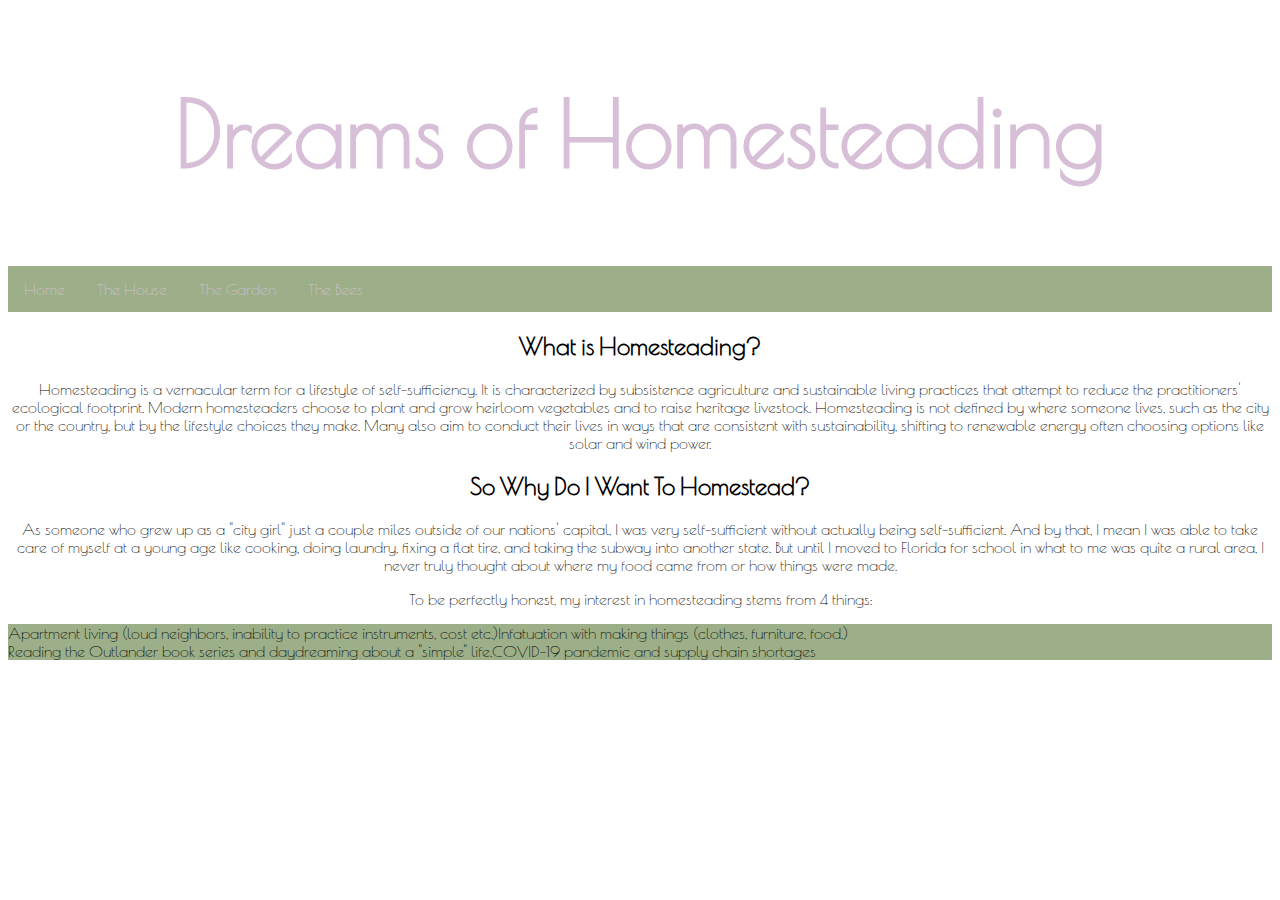
<file: index.html>
<!DOCTYPE html>
<html lang="en">
  <head>
    <meta charset="UTF-8" />
    <link rel="icon" type="image/svg+xml" href="favicon.svg" />
    <meta name="viewport" content="width=device-width, initial-scale=1.0" />
    <link rel="stylesheet" href="src/style.css" />
    <link rel="preconnect" href="https://fonts.googleapis.com"> 
<link rel="preconnect" href="https://fonts.gstatic.com" crossorigin> 
<link href="https://fonts.googleapis.com/css2?family=Poiret+One&display=swap" rel="stylesheet">
    <title>The House</title>
  </head>
  <body>    
    <h1 class="header">Dreams of Homesteading</h1>
    <nav>
      <ul class="topnav">
        <li><a href="index.html">Home</a></li>
        <li><a href="house.html">The House</a></li>
        <li><a href="garden.html">The Garden</a></li>
        <li><a href="bees.html">The Bees</a></li>
      </ul>
    </nav>
    <h2>What is Homesteading?</h2>
    <p>
      Homesteading is a vernacular term for a lifestyle of self-sufficiency. It
      is characterized by subsistence agriculture and sustainable living
      practices that attempt to reduce the practitioners' ecological footprint.
      Modern homesteaders choose to plant and grow heirloom vegetables and to
      raise heritage livestock. Homesteading is not defined by where someone
      lives, such as the city or the country, but by the lifestyle choices they
      make. Many also aim to conduct their lives in ways that are consistent
      with sustainability, shifting to renewable energy often choosing options
      like solar and wind power.
    </p>
    <h2>So Why Do I Want To Homestead?</h2>
    <p>
      As someone who grew up as a "city girl" just a couple miles outside of our
      nations' capital, I was very self-sufficient without actually being
      self-sufficient. And by that, I mean I was able to take care of myself at
      a young age like cooking, doing laundry, fixing a flat tire, and taking
      the subway into another state. But until I moved to Florida for school in what to me was quite a rural area, I never truly
      thought about where my food came from or how things were made.</p>
    <p>To be perfectly honest, my interest in
      homesteading stems from 4 things:
      <ul>
        <li>Apartment living (loud neighbors, inability to practice instruments, cost etc.)</li>
        <li>Infatuation with making things (clothes, furniture, food.)</li>
        <li>Reading the Outlander book series and daydreaming about a "simple" life.</li>
        <li>COVID-19 pandemic and supply chain shortages</li>
      </ul>
    </p>
  </body>
</html>
</file>
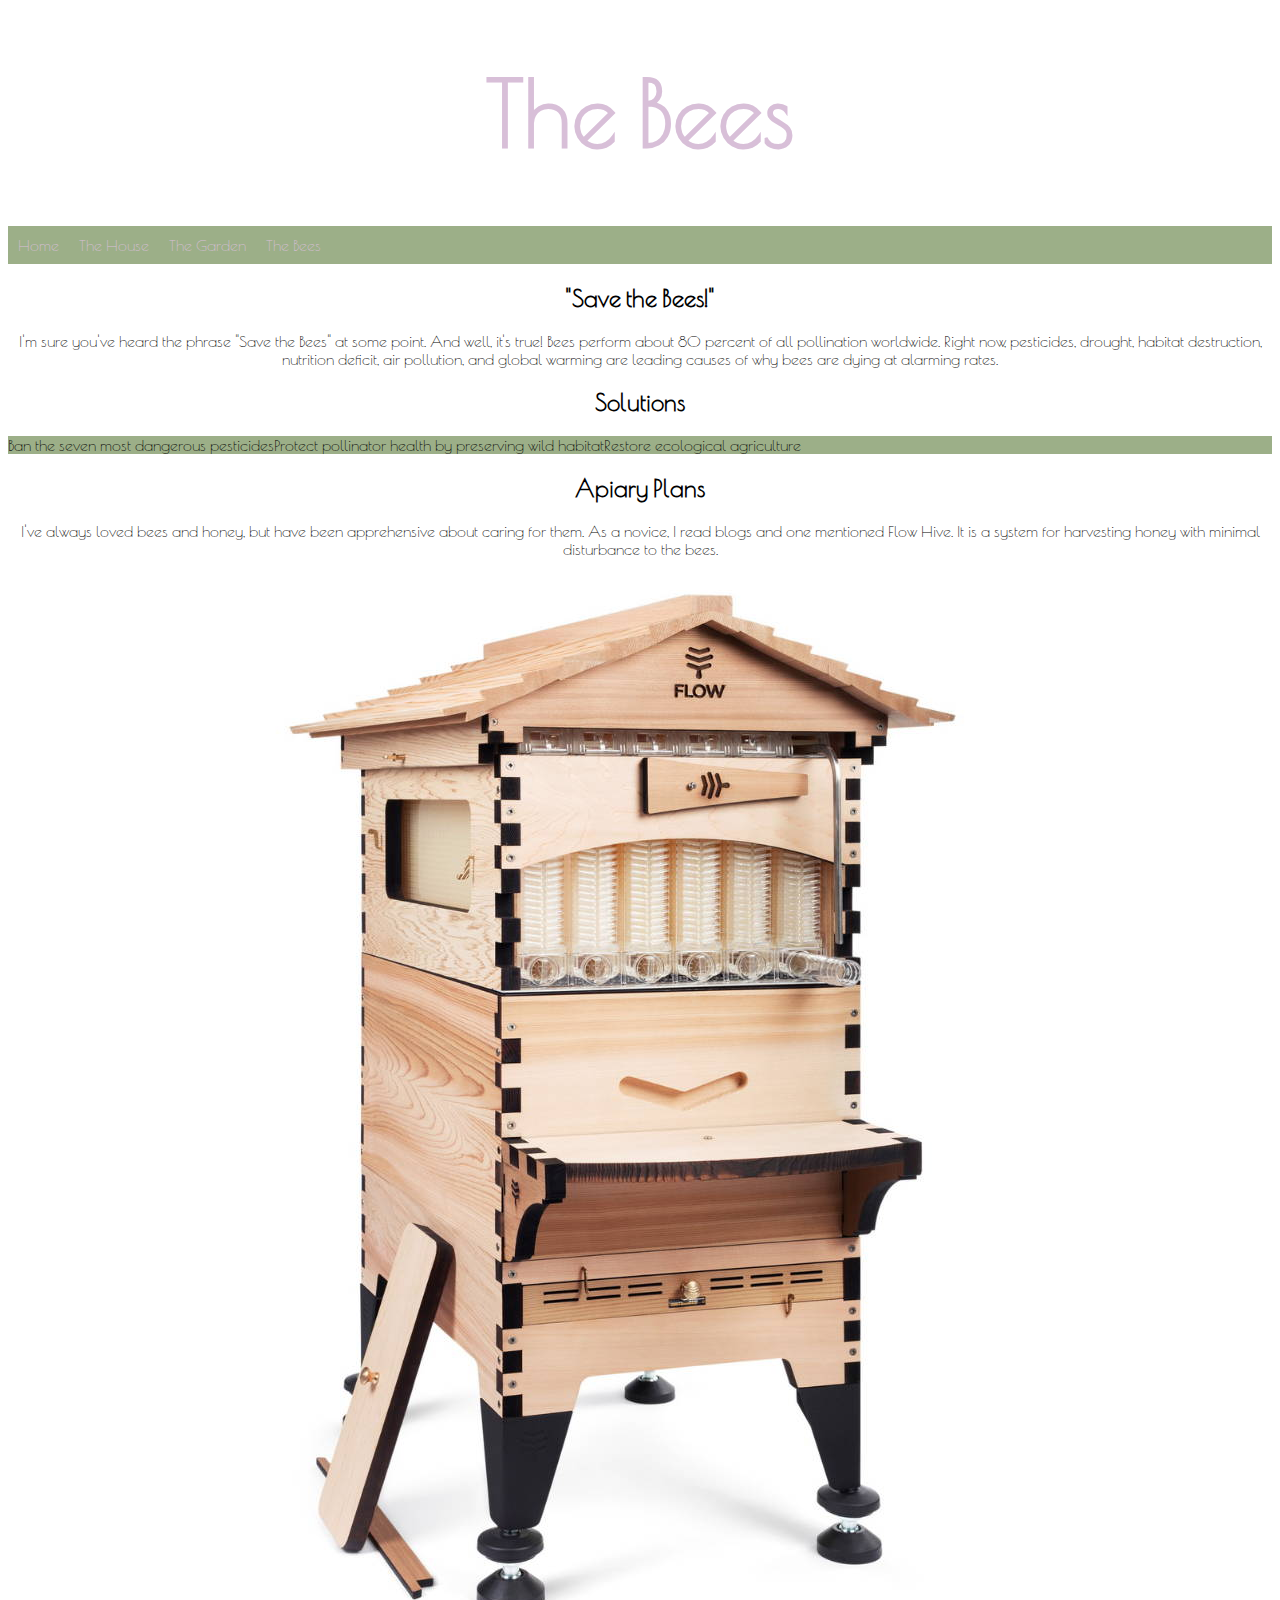
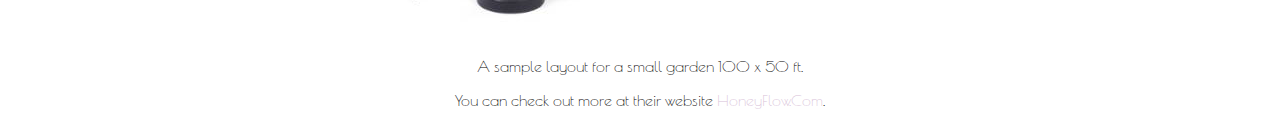
<file: bees.html>
<!DOCTYPE html>
<html>
  <head>
    <meta charset="utf-8" />
    <link rel="stylesheet" href="src/style.css" />
    <link rel="preconnect" href="https://fonts.googleapis.com"> 
<link rel="preconnect" href="https://fonts.gstatic.com" crossorigin> 
<link href="https://fonts.googleapis.com/css2?family=Poiret+One&display=swap" rel="stylesheet">
    <title>The Bees</title>
  </head>
  <body>
    <h1>The Bees</h1>
    <nav>
      <ul>
        <li><a href="index.html">Home</a></li>
        <li><a href="house.html">The House</a></li>
        <li><a href="garden.html">The Garden</a></li>
        <li><a href="bees.html">The Bees</a></li>
      </ul>
    </nav>
    <h2>"Save the Bees!"</h2>
    <p>
      I'm sure you've heard the phrase "Save the Bees" at some point. And well,
      it's true! Bees perform about 80 percent of all pollination worldwide.
      Right now, pesticides, drought, habitat destruction, nutrition deficit,
      air pollution, and global warming are leading causes of why bees are dying
      at alarming rates.
    </p>
    <h2>Solutions</h2>
    <ul>
      <li>Ban the seven most dangerous pesticides</li>
      <li>Protect pollinator health by preserving wild habitat</li>
      <li>Restore ecological agriculture</li>
    </ul>
    <h2>Apiary Plans</h2>
    <p>
      I've always loved bees and honey, but have been apprehensive about caring
      for them. As a novice, I read blogs and one mentioned Flow Hive. It is a
      system for harvesting honey with minimal disturbance to the bees.
      <figure>
        <img src="images/flow2+.jpg" alt="Flow Hive 2+" />
        <figcaption>A sample layout for a small garden 100 x 50 ft.</figcaption>
      </figure>
      You can check out more at their website
      <a href="https://www.honeyflow.com">HoneyFlow.Com</a>.
    </p>
  </body>
</html>
</file>
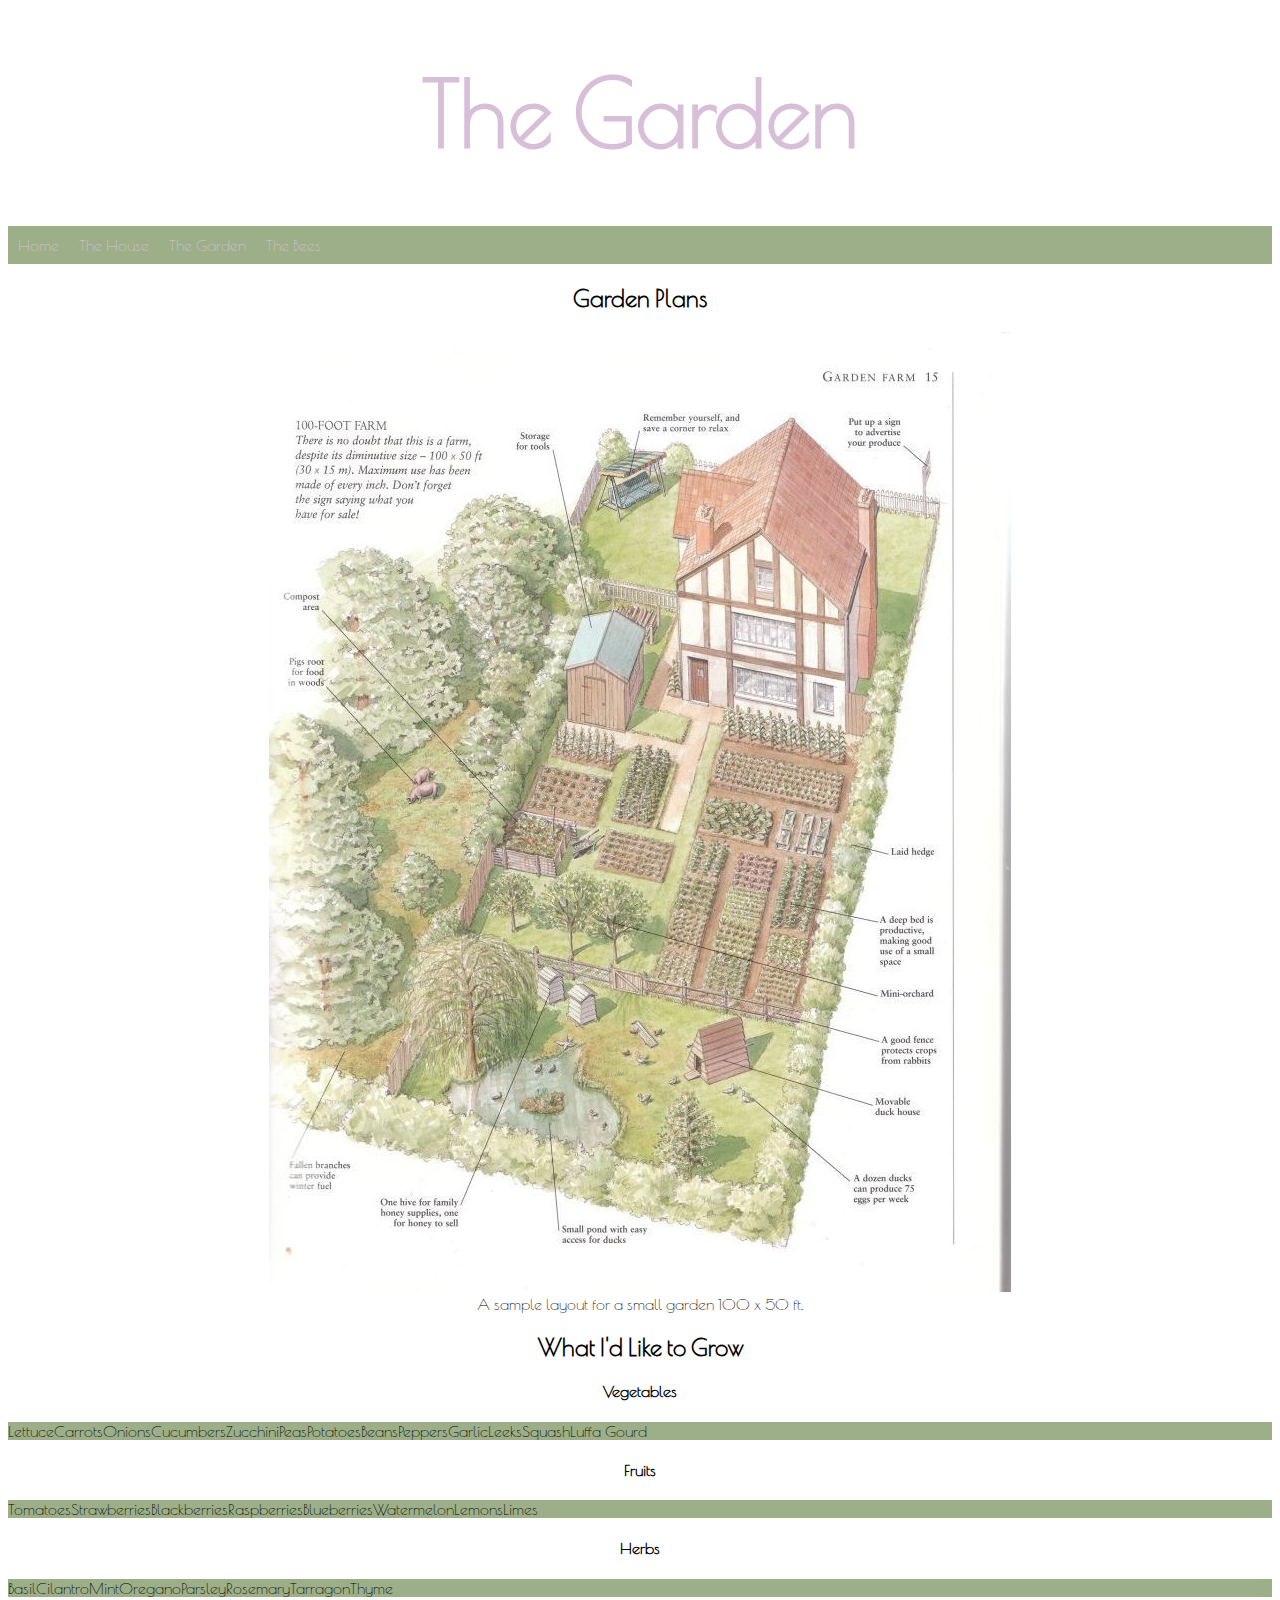
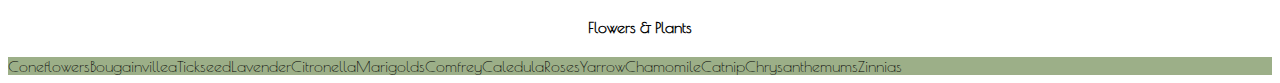
<file: garden.html>
<!DOCTYPE html>
<html>
  <head>
    <meta charset="utf-8" />
    <link rel="stylesheet" href="src/style.css" />
    <link rel="preconnect" href="https://fonts.googleapis.com"> 
<link rel="preconnect" href="https://fonts.gstatic.com" crossorigin> 
<link href="https://fonts.googleapis.com/css2?family=Poiret+One&display=swap" rel="stylesheet">
    <title>The Garden</title>
  </head>
  <body>
    <h1>The Garden</h1>
    <nav>
      <ul>
        <li><a href="index.html">Home</a></li>
        <li><a href="house.html">The House</a></li>
        <li><a href="garden.html">The Garden</a></li>
        <li><a href="bees.html">The Bees</a></li>
      </ul>
    </nav>
    <h2>Garden Plans</h2>
    <figure>
      <img
        src="images/garden.jpg"
        alt="garden layout for small self-sufficient home with vegetable beds, compost area, hives and storage"
      />
      <figcaption>A sample layout for a small garden 100 x 50 ft.</figcaption>
    </figure>
    <h2>What I'd Like to Grow</h2>
    <h4>Vegetables</h4>
    <ul>
      <li>Lettuce</li>
      <li>Carrots</li>
      <li>Onions</li>
      <li>Cucumbers</li>
      <li>Zucchini</li>
      <li>Peas</li>
      <li>Potatoes</li>
      <li>Beans</li>
      <li>Peppers</li>
      <li>Garlic</li>
      <li>Leeks</li>
      <li>Squash</li>
      <li>Luffa Gourd</li>
    </ul>
    <h4>Fruits</h4>
    <ul>
      <li>Tomatoes</li>
      <li>Strawberries</li>
      <li>Blackberries</li>
      <li>Raspberries</li>
      <li>Blueberries</li>
      <li>Watermelon</li>
      <li>Lemons</li>
      <li>Limes</li>
    </ul>
    <h4>Herbs</h4>
    <ul>
      <li>Basil</li>
      <li>Cilantro</li>
      <li>Mint</li>
      <li>Oregano</li>
      <li>Parsley</li>
      <li>Rosemary</li>
      <li>Tarragon</li>
      <li>Thyme</li>
    </ul>
    <h4>Flowers &amp Plants</h4>
    <ul>
      <li>Coneflowers</li>
      <li>Bougainvillea</li>
      <li>Tickseed</li>
      <li>Lavender</li>
      <li>Citronella</li>
      <li>Marigolds</li>
      <li>Comfrey</li>
      <li>Caledula</li>
      <li>Roses</li>
      <li>Yarrow</li>
      <li>Chamomile</li>
      <li>Catnip</li>
      <li>Chrysanthemums</li>
      <li>Zinnias</li>
    </ul>
  </body>
</html>
</file>
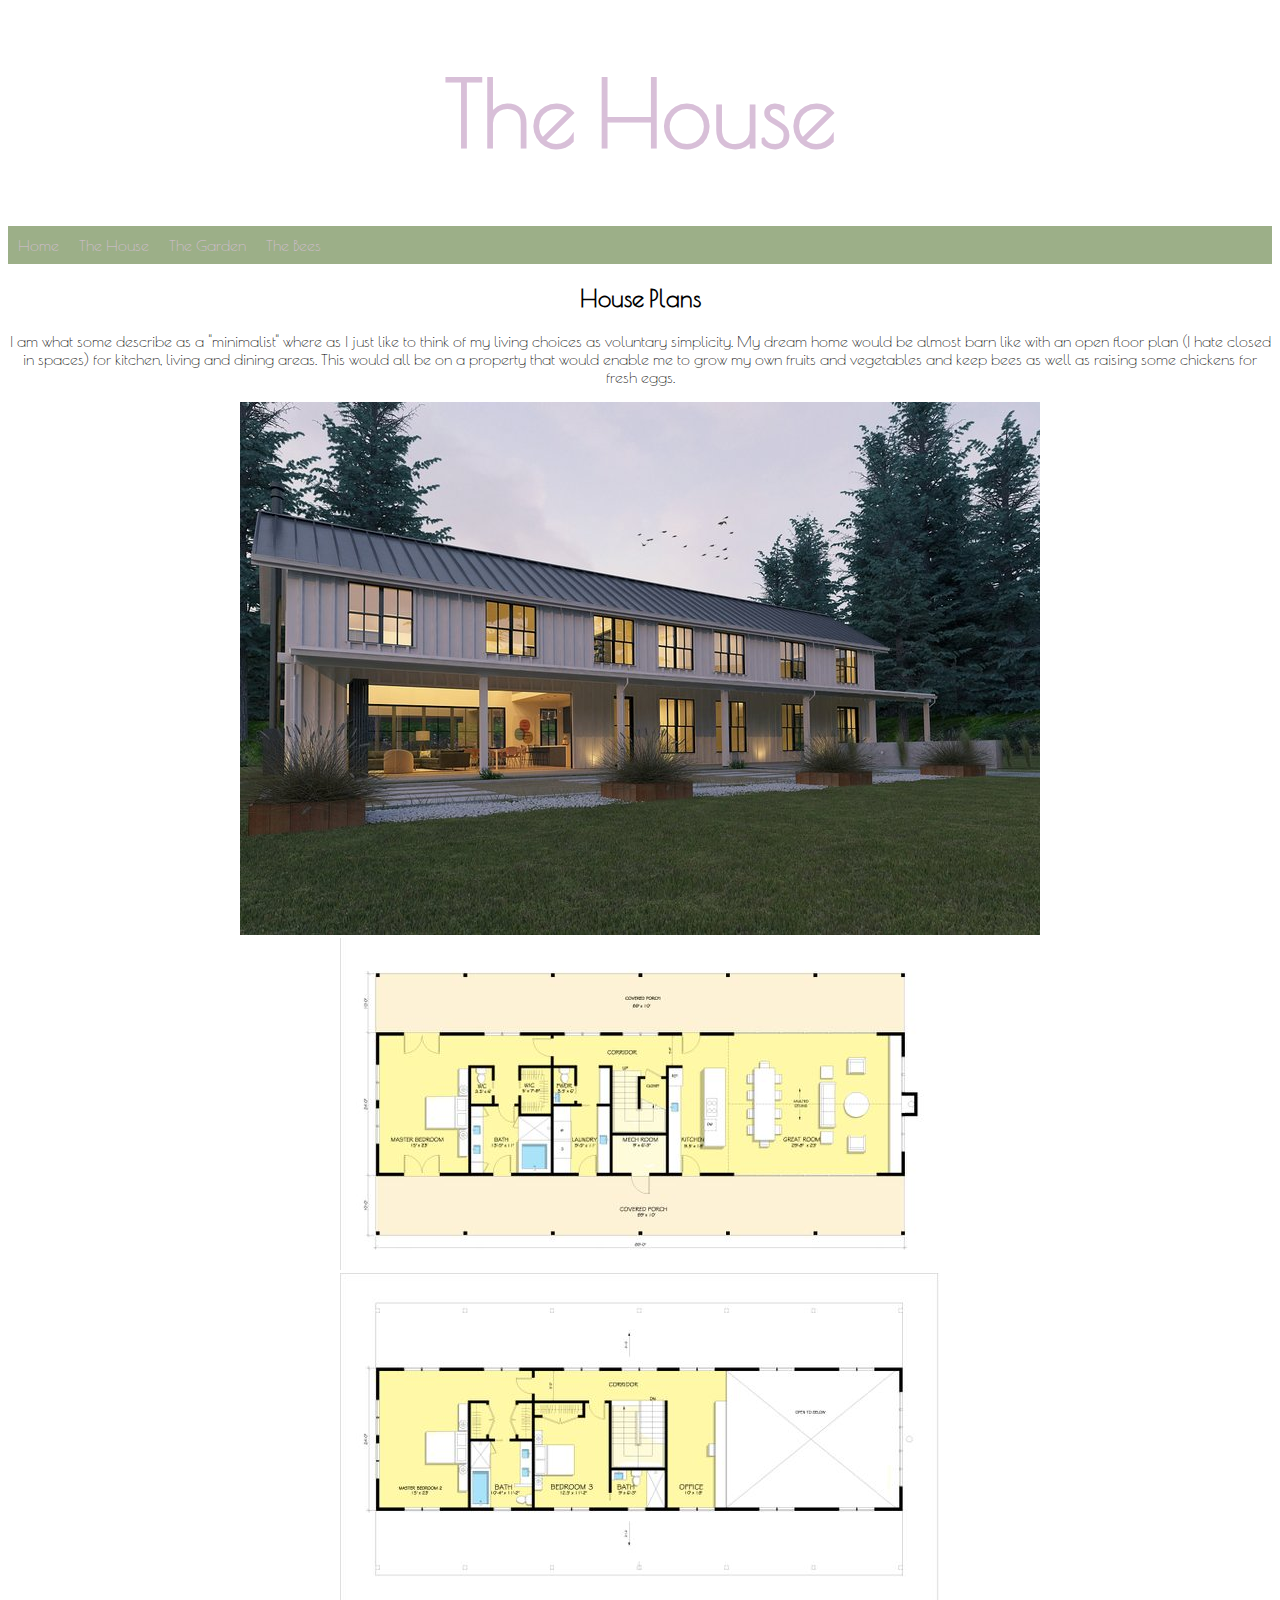
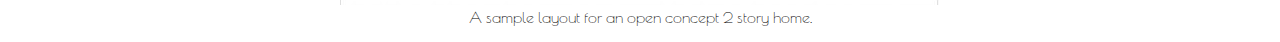
<file: house.html>
<!DOCTYPE html>
<html>
  <head>
    <meta charset="utf-8" />
    <link rel="stylesheet" href="src/style.css" />
    <link rel="preconnect" href="https://fonts.googleapis.com"> 
<link rel="preconnect" href="https://fonts.gstatic.com" crossorigin> 
<link href="https://fonts.googleapis.com/css2?family=Poiret+One&display=swap" rel="stylesheet">
    <title>The House</title>
  </head>
  <body>
    <h1>The House</h1>
    <nav>
      <ul>
        <li><a href="index.html">Home</a></li>
        <li><a href="house.html">The House</a></li>
        <li><a href="garden.html">The Garden</a></li>
        <li><a href="bees.html">The Bees</a></li>
      </ul>
    </nav>
    <h2>House Plans</h2>
    <p>
      I am what some describe as a "minimalist" where as I just like to think of
      my living choices as voluntary simplicity. My dream home would be almost
      barn like with an open floor plan (I hate closed in spaces) for kitchen,
      living and dining areas. This would all be on a property that would enable
      me to grow my own fruits and vegetables and keep bees as well as raising
      some chickens for fresh eggs.
    </p>

    <figure>
      <img
        src="images/w602.jpeg"
        alt="Long White Barn House Exterior"
      />
      <img 
        src="images/w600.jpeg" 
        alt="First Floor Layout Interior"
      />
      <img 
        src="images/w601.jpeg" 
        alt="Second Floor Layout Interior"
      />
      <figcaption>A sample layout for an open concept 2 story home.</figcaption>
    </figure>

  </body>
</html>
</file>
<file: src/style.css>
* {
  box-sizing: border-box;
}
/* Style the header */
.header {
  background-color: #ffffff;
  padding: 20px;
  color: thistle;
  text-align: center;
}

/* Style the top navigation bar */
.topnav {
  overflow: hidden;
  background-color: #9CAF88;
  list-style-type:none;
  margin: 0;
  padding: 0;
  overflow: hidden;
  background-color: #9CAF88;
}

/* Style the topnav links */
.topnav a {
  float: left;
  display: block;
  color: #ffffff;
  font-family: ;
  text-align: center;
  padding: 14px 16px;
  text-decoration: none;
}

/* Change color on hover */
.topnav a:hover {
  background-color: thistle;
  color: white;
}

h1 {
  font-family: 'Poiret One', cursive;
  font-size: 90px;
  text-align: center;
  color: thistle;
  margin-top: 60px;
}

body {
  font-family: 'Poiret One', cursive;
  text-align: center;
}

ul {
  list-style-type:none;
  margin: 0;
  padding: 0;
  overflow: hidden;
  background-color: #9CAF88;
}

li {
  float: left;
}

li a {
  display: block;
  padding: 10px;
}

a:link {
  color: thistle;
  text-decoration: none;
}
</file>
